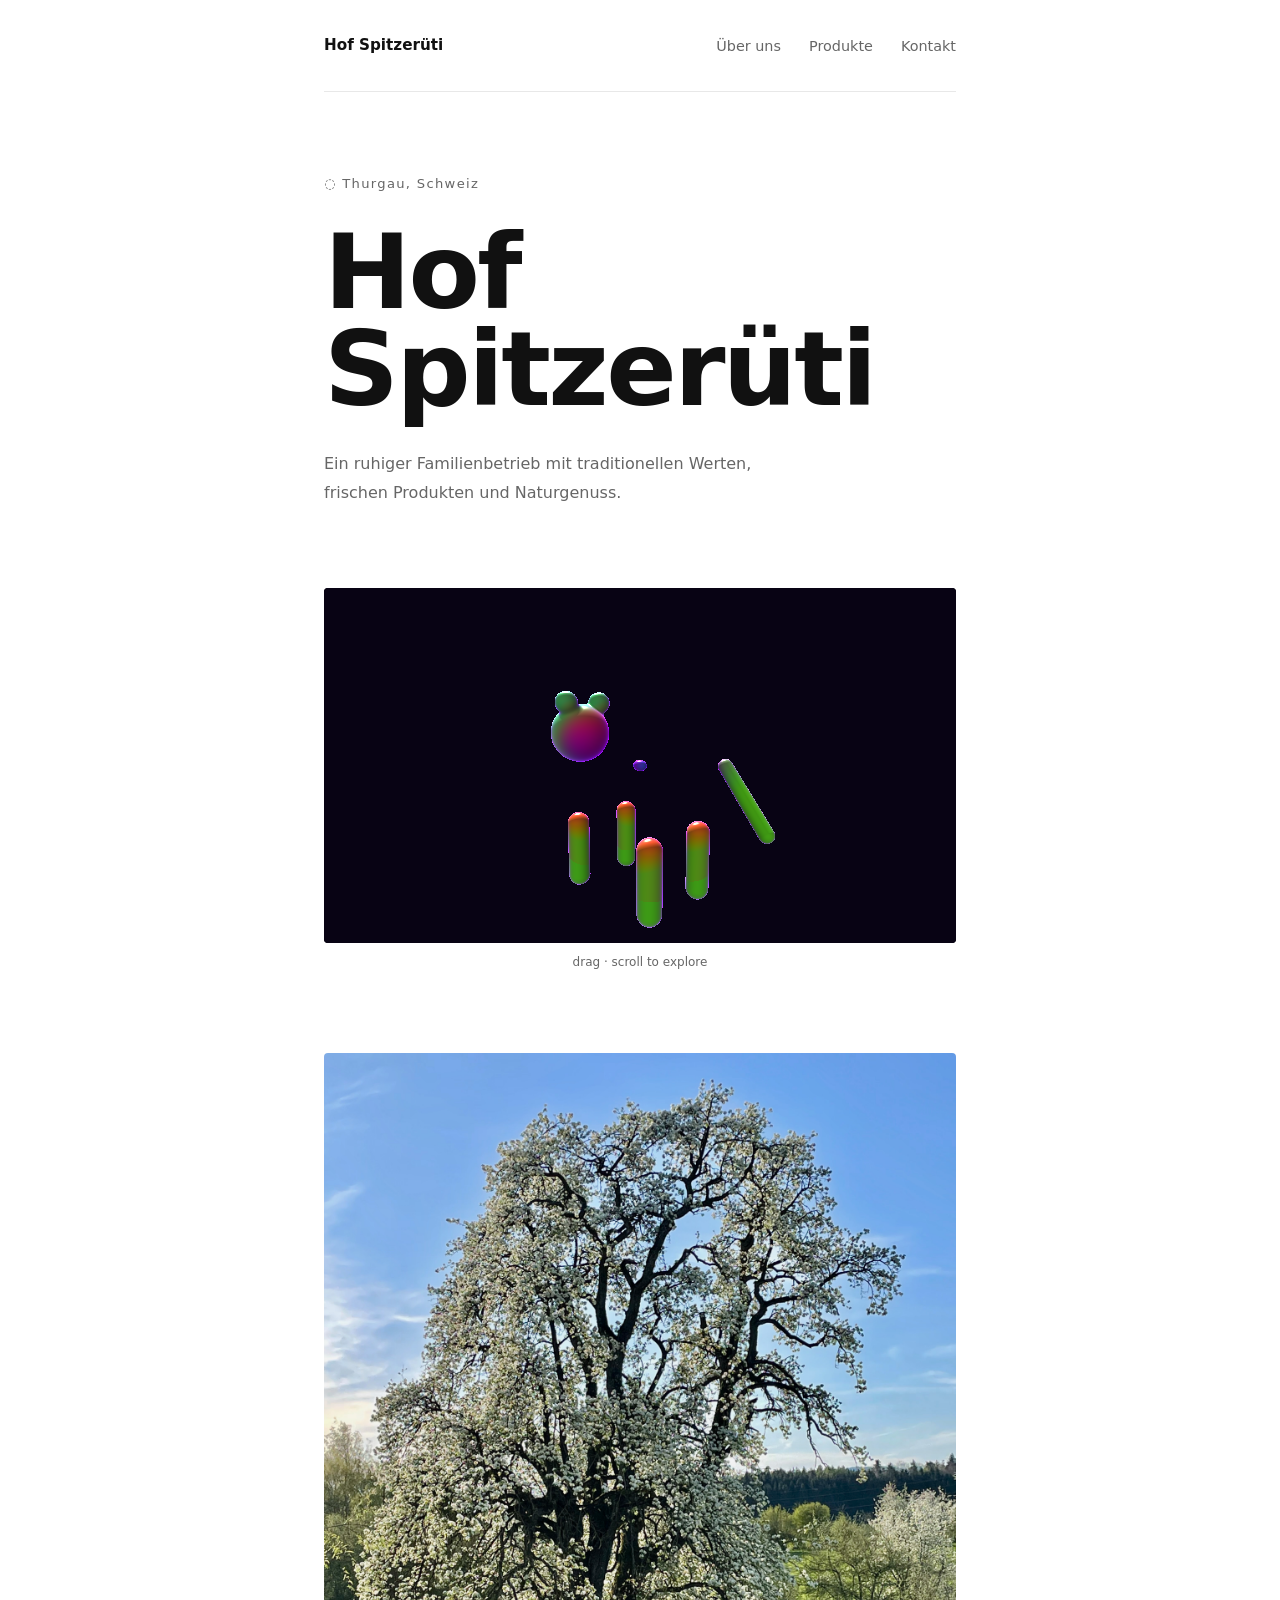
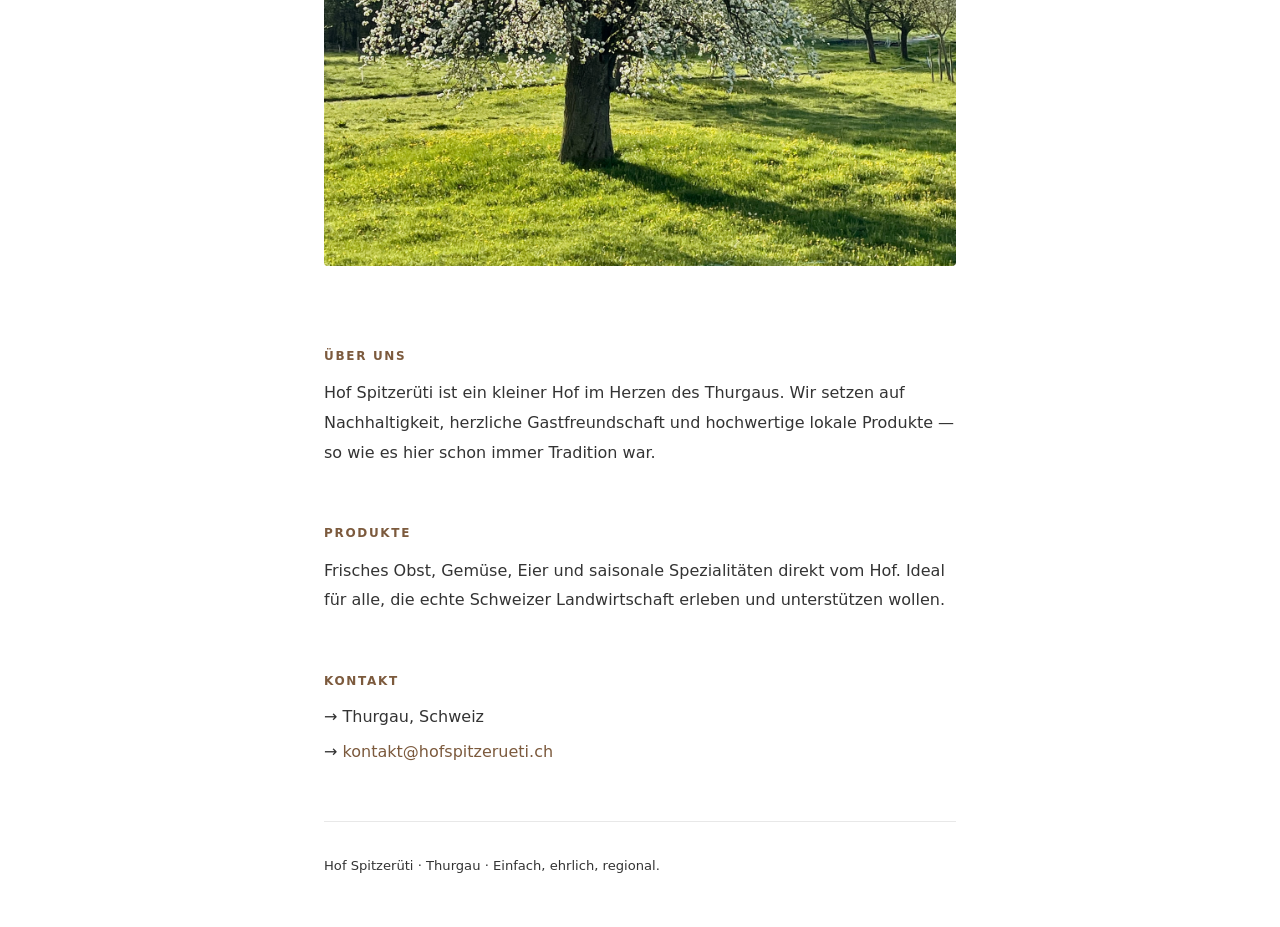
<file: index.html>
<!DOCTYPE html>
<html lang="de">
<head>
  <meta charset="UTF-8">
  <meta name="viewport" content="width=device-width, initial-scale=1.0">
  <meta name="description" content="Hof Spitzerüti – ein kleiner Familienbetrieb in Thurgau mit frischen lokalen Produkten, Nachhaltigkeit und herzlicher Gastfreundschaft.">
  <title>Hof Spitzerüti · Thurgau</title>
  <link rel="stylesheet" href="styles.css">
  <script type="application/ld+json">
  {
    "@context": "https://schema.org",
    "@type": "LocalBusiness",
    "name": "Hof Spitzerüti",
    "description": "Kleiner Familienbetrieb in Thurgau mit frischen lokalen Produkten, Nachhaltigkeit und herzlicher Gastfreundschaft.",
    "address": {
      "@type": "PostalAddress",
      "addressRegion": "Thurgau",
      "addressCountry": "CH"
    },
    "email": "kontakt@hofspitzerueti.ch",
    "url": "https://ral3xander.github.io/hof-spitzerueti/"
  }
  </script>
</head>
<body>
  <nav class="nav">
    <span class="nav-brand">Hof Spitzerüti</span>
    <ul class="nav-links">
      <li><a href="#ueber">Über uns</a></li>
      <li><a href="#produkte">Produkte</a></li>
      <li><a href="#kontakt">Kontakt</a></li>
    </ul>
  </nav>

  <main>
    <section class="hero">
      <p class="location">◌ Thurgau, Schweiz</p>
      <h1>Hof<br>Spitzerüti</h1>
      <p class="tagline">Ein ruhiger Familienbetrieb mit traditionellen Werten, frischen Produkten und Naturgenuss.</p>
    </section>

    <section class="fractal-section">
      <canvas id="fractal-canvas"></canvas>
      <p class="fractal-hint">drag · scroll to explore</p>
    </section>

    <section class="farm-image">
      <img src="IMG_1085.jpeg" alt="Hof Spitzerüti – Blick auf den Hof" loading="lazy">
    </section>

    <section class="content" id="ueber">
      <h2>Über uns</h2>
      <p>Hof Spitzerüti ist ein kleiner Hof im Herzen des Thurgaus. Wir setzen auf Nachhaltigkeit, herzliche Gastfreundschaft und hochwertige lokale Produkte — so wie es hier schon immer Tradition war.</p>
    </section>

    <section class="content" id="produkte">
      <h2>Produkte</h2>
      <p>Frisches Obst, Gemüse, Eier und saisonale Spezialitäten direkt vom Hof. Ideal für alle, die echte Schweizer Landwirtschaft erleben und unterstützen wollen.</p>
    </section>

    <section class="content" id="kontakt">
      <h2>Kontakt</h2>
      <ul class="contact-list">
        <li>→ Thurgau, Schweiz</li>
        <li>→ <a href="mailto:kontakt@hofspitzerueti.ch">kontakt@hofspitzerueti.ch</a></li>
      </ul>
    </section>
  </main>

  <footer class="footer">
    <p>Hof Spitzerüti · Thurgau · Einfach, ehrlich, regional.</p>
  </footer>

  <script>
  (function () {
    const canvas = document.getElementById('fractal-canvas');
    const gl = canvas.getContext('webgl');
    if (!gl) return;

    const vs = `
      attribute vec2 a_pos;
      void main() { gl_Position = vec4(a_pos, 0.0, 1.0); }
    `;

    const fs = `
      precision highp float;
      uniform vec2  u_res;
      uniform float u_time;
      uniform float u_yaw;
      uniform float u_pitch;
      uniform float u_zoom;

      float sdCapsule(vec3 p, vec3 a, vec3 b, float r) {
        vec3 pa = p-a, ba = b-a;
        float h = clamp(dot(pa,ba)/dot(ba,ba), 0.0, 1.0);
        return length(pa - ba*h) - r;
      }

      float smin(float a, float b, float k) {
        float h = clamp(0.5+0.5*(b-a)/k, 0.0, 1.0);
        return mix(b,a,h) - k*h*(1.0-h);
      }

      // Real Mandelbulb DE — power animates for morphing
      float mbulb(vec3 p) {
        float power = 5.0 + 4.0*sin(u_time*0.22);
        vec3 z = p;
        float dr = 1.0, r = 0.0;
        for (int i = 0; i < 12; i++) {
          r = length(z);
          if (r > 2.0) break;
          float theta = acos(clamp(z.z/r, -1.0, 1.0));
          float phi   = atan(z.y, z.x);
          dr = pow(r, power-1.0)*power*dr + 1.0;
          float zr = pow(r, power);
          theta *= power; phi *= power;
          z = zr*vec3(sin(theta)*cos(phi), sin(phi)*sin(theta), cos(theta)) + p;
        }
        return 0.5*log(r)*r/dr;
      }

      float scene(vec3 p) {
        float t = u_time;
        // Non-uniform scale: elongates Mandelbulb in x → cow body proportions
        vec3 q = p * vec3(1.55, 2.1, 1.9);
        float body = mbulb(q) / 2.1;  // compensate Lipschitz constant

        float lb = 0.015*sin(t*1.6);
        float leg1 = sdCapsule(p, vec3( 0.48,-0.52, 0.27), vec3( 0.48,-0.98+lb,  0.27), 0.09);
        float leg2 = sdCapsule(p, vec3( 0.48,-0.52,-0.27), vec3( 0.48,-0.98+lb, -0.27), 0.09);
        float leg3 = sdCapsule(p, vec3(-0.38,-0.52, 0.27), vec3(-0.38,-0.98-lb,  0.27), 0.09);
        float leg4 = sdCapsule(p, vec3(-0.38,-0.52,-0.27), vec3(-0.38,-0.98-lb, -0.27), 0.09);

        float head = length(p - vec3(0.82, 0.22, 0.0)) - 0.27;
        float ear1 = length(p - vec3(0.76, 0.50,  0.18)) - 0.10;
        float ear2 = length(p - vec3(0.76, 0.50, -0.18)) - 0.10;

        float wag  = 0.3*sin(t*2.3);
        float tail = sdCapsule(p, vec3(-0.78, 0.08, 0.0), vec3(-1.1,-0.15+wag, wag*0.4), 0.045);

        float d = body;
        d = smin(d, head, 0.12);
        d = smin(d, ear1, 0.06);
        d = smin(d, ear2, 0.06);
        d = smin(d, leg1, 0.09);
        d = smin(d, leg2, 0.09);
        d = smin(d, leg3, 0.09);
        d = smin(d, leg4, 0.09);
        d = min(d, tail);
        return d;
      }

      float march(vec3 ro, vec3 rd) {
        float t = 0.1;
        for (int i = 0; i < 110; i++) {
          float d = scene(ro + rd*t);
          if (d < 0.002) return t;
          t += max(d*0.28, 0.001);
          if (t > 9.0) break;
        }
        return -1.0;
      }

      vec3 getNorm(vec3 p) {
        float e = 0.003;
        return normalize(vec3(
          scene(p+vec3(e,0,0))-scene(p-vec3(e,0,0)),
          scene(p+vec3(0,e,0))-scene(p-vec3(0,e,0)),
          scene(p+vec3(0,0,e))-scene(p-vec3(0,0,e))
        ));
      }

      // Orbit trap: captures minimum distances during Mandelbulb iteration
      // gives wildly different colors per fractal feature
      vec3 orbitTrap(vec3 p) {
        float power = 5.0 + 4.0*sin(u_time*0.22);
        vec3 c = p * vec3(1.55, 2.1, 1.9);
        vec3 z = c;
        vec3 trap = vec3(1e4);
        float r;
        for (int i = 0; i < 12; i++) {
          r = length(z);
          if (r > 2.0) break;
          trap = min(trap, vec3(abs(z.x), abs(z.y)*0.7 + r*0.3, length(z.xy)));
          float theta = acos(clamp(z.z/r,-1.0,1.0));
          float phi   = atan(z.y, z.x);
          float zr    = pow(r, power);
          theta *= power; phi *= power;
          z = zr*vec3(sin(theta)*cos(phi),sin(phi)*sin(theta),cos(theta)) + c;
        }
        return clamp(trap, 0.0, 1.5);
      }

      void main() {
        vec2 uv = (gl_FragCoord.xy - 0.5*u_res) / min(u_res.x,u_res.y);

        float cy = cos(u_yaw), sy = sin(u_yaw);
        float cp = cos(u_pitch), sp = sin(u_pitch);
        vec3 ro  = u_zoom*vec3(cy*cp,sp,sy*cp);
        vec3 fwd = normalize(-ro);
        vec3 rgt = normalize(cross(fwd,vec3(0,1,0)));
        vec3 up  = cross(rgt,fwd);
        vec3 rd  = normalize(fwd+uv.x*rgt+uv.y*up);

        float t = march(ro,rd);
        if (t < 0.0) {
          gl_FragColor = vec4(0.03,0.01,0.08,1.0);
          return;
        }

        vec3 p    = ro+rd*t;
        vec3 n    = getNorm(p);
        vec3 trap = orbitTrap(p);

        vec3 ld1 = normalize(vec3(1.0,1.5,0.5));
        vec3 ld2 = normalize(vec3(-0.8,0.3,-1.0));
        float d1   = max(dot(n,ld1),0.0);
        float d2   = max(dot(n,ld2),0.0)*0.3;
        float spec = pow(max(dot(reflect(-ld1,n),-rd),0.0),32.0);
        float rim  = pow(1.0-max(dot(n,-rd),0.0),3.0);

        // Orbit trap drives the color — each fractal feature gets unique hue
        vec3 col = 0.7+0.7*cos(6.2832*(vec3(0.0,0.33,0.67) + trap.x + u_time*0.15));
        col = mix(col, 0.7+0.7*cos(6.2832*(vec3(0.5,0.16,0.83)+trap.z*0.8+u_time*0.12)),
                  trap.y/(trap.y+0.5));
        col *= d1+d2+0.15;
        col += spec*1.6*vec3(1.0,0.96,0.88);
        col += rim*1.3*vec3(0.55,0.05,1.0);

        gl_FragColor = vec4(clamp(col,0.0,1.0),1.0);
      }
    `;

    function compile(type, src) {
      const s = gl.createShader(type);
      gl.shaderSource(s, src); gl.compileShader(s); return s;
    }
    const prog = gl.createProgram();
    gl.attachShader(prog, compile(gl.VERTEX_SHADER, vs));
    gl.attachShader(prog, compile(gl.FRAGMENT_SHADER, fs));
    gl.linkProgram(prog); gl.useProgram(prog);

    const buf = gl.createBuffer();
    gl.bindBuffer(gl.ARRAY_BUFFER, buf);
    gl.bufferData(gl.ARRAY_BUFFER, new Float32Array([-1,-1, 1,-1, -1,1, 1,1]), gl.STATIC_DRAW);
    const aPos = gl.getAttribLocation(prog, 'a_pos');
    gl.enableVertexAttribArray(aPos);
    gl.vertexAttribPointer(aPos, 2, gl.FLOAT, false, 0, 0);

    const uRes   = gl.getUniformLocation(prog, 'u_res');
    const uTime  = gl.getUniformLocation(prog, 'u_time');
    const uYaw   = gl.getUniformLocation(prog, 'u_yaw');
    const uPitch = gl.getUniformLocation(prog, 'u_pitch');
    const uZoom  = gl.getUniformLocation(prog, 'u_zoom');

    let yaw = 0.4, pitch = 0.15, zoom = 2.8;
    let autoYaw = true, dragging = false, lastX = 0, lastY = 0;
    let raf = null, active = false;
    const t0 = performance.now();

    function resize() {
      const r = canvas.getBoundingClientRect();
      const dpr = Math.min(window.devicePixelRatio || 1, 1.5);
      canvas.width  = r.width  * dpr;
      canvas.height = r.height * dpr;
      gl.viewport(0, 0, canvas.width, canvas.height);
    }

    function render() {
      if (!active) return;
      raf = requestAnimationFrame(render);
      const t = (performance.now() - t0) / 1000;
      if (autoYaw) yaw = t * 0.18;
      gl.uniform2f(uRes, canvas.width, canvas.height);
      gl.uniform1f(uTime, t);
      gl.uniform1f(uYaw, yaw);
      gl.uniform1f(uPitch, pitch);
      gl.uniform1f(uZoom, zoom);
      gl.drawArrays(gl.TRIANGLE_STRIP, 0, 4);
    }

    function start() { if (!active) { active = true; render(); } }
    function stop()  { active = false; cancelAnimationFrame(raf); }

    canvas.addEventListener('mousedown', e => {
      dragging = true; autoYaw = false;
      lastX = e.clientX; lastY = e.clientY;
    });
    window.addEventListener('mousemove', e => {
      if (!dragging) return;
      yaw   += (e.clientX - lastX) * 0.005;
      pitch  = Math.max(-1.2, Math.min(1.2, pitch + (e.clientY - lastY) * 0.005));
      lastX = e.clientX; lastY = e.clientY;
    });
    window.addEventListener('mouseup', () => { dragging = false; });

    canvas.addEventListener('wheel', e => {
      e.preventDefault();
      zoom = Math.max(1.5, Math.min(5.0, zoom * (1 + e.deltaY * 0.001)));
    }, { passive: false });

    let lastPinch = null;
    canvas.addEventListener('touchstart', e => {
      autoYaw = false;
      if (e.touches.length === 1) { lastX = e.touches[0].clientX; lastY = e.touches[0].clientY; }
      if (e.touches.length === 2)  lastPinch = Math.hypot(e.touches[0].clientX - e.touches[1].clientX, e.touches[0].clientY - e.touches[1].clientY);
    }, { passive: true });
    canvas.addEventListener('touchmove', e => {
      e.preventDefault();
      if (e.touches.length === 1) {
        yaw   += (e.touches[0].clientX - lastX) * 0.005;
        pitch  = Math.max(-1.2, Math.min(1.2, pitch + (e.touches[0].clientY - lastY) * 0.005));
        lastX = e.touches[0].clientX; lastY = e.touches[0].clientY;
      }
      if (e.touches.length === 2) {
        const d = Math.hypot(e.touches[0].clientX - e.touches[1].clientX, e.touches[0].clientY - e.touches[1].clientY);
        if (lastPinch) zoom = Math.max(1.5, Math.min(5.0, zoom * lastPinch / d));
        lastPinch = d;
      }
    }, { passive: false });
    canvas.addEventListener('touchend', () => { lastPinch = null; });

    new IntersectionObserver(entries => {
      entries[0].isIntersecting ? start() : stop();
    }, { threshold: 0.1 }).observe(canvas);

    window.addEventListener('resize', resize);
    resize();
  })();
  </script>
</body>
</html>
</file>
<file: styles.css>
:root {
  --text: #111;
  --muted: #666;
  --accent: #7c5a3d;
  --bg: #fff;
  --border: #e8e8e8;
}

* {
  box-sizing: border-box;
  margin: 0;
  padding: 0;
}

body {
  background: var(--bg);
  color: var(--text);
  font-family: ui-sans-serif, system-ui, -apple-system, "Segoe UI", sans-serif;
  line-height: 1.7;
  max-width: 680px;
  margin: 0 auto;
  padding: 0 1.5rem;
}

/* Nav */

.nav {
  display: flex;
  align-items: center;
  justify-content: space-between;
  padding: 2rem 0;
  border-bottom: 1px solid var(--border);
  margin-bottom: 5rem;
}

.nav-brand {
  font-weight: 600;
  font-size: 0.95rem;
}

.nav-links {
  list-style: none;
  display: flex;
  gap: 1.75rem;
}

.nav-links a {
  color: var(--muted);
  text-decoration: none;
  font-size: 0.9rem;
  transition: color 0.15s;
}

.nav-links a:hover {
  color: var(--text);
}

/* Hero */

.hero {
  margin-bottom: 5rem;
}

.location {
  font-size: 0.82rem;
  color: var(--muted);
  letter-spacing: 0.1em;
  margin-bottom: 1.75rem;
}

h1 {
  font-size: clamp(3.5rem, 12vw, 6.5rem);
  font-weight: 700;
  line-height: 0.93;
  letter-spacing: -0.025em;
  margin-bottom: 2rem;
}

.tagline {
  font-size: 1rem;
  color: var(--muted);
  line-height: 1.8;
  max-width: 440px;
}

/* Fractal */

.fractal-section {
  margin-bottom: 5rem;
}

#fractal-canvas {
  width: 100%;
  aspect-ratio: 16 / 9;
  display: block;
  border-radius: 4px;
  cursor: grab;
  background: #010106;
}

#fractal-canvas:active {
  cursor: grabbing;
}

.fractal-hint {
  font-size: 0.75rem;
  color: var(--muted);
  text-align: center;
  margin-top: 0.5rem;
}

/* Farm image */

.farm-image {
  margin-bottom: 5rem;
}

.farm-image img {
  width: 100%;
  height: auto;
  display: block;
  border-radius: 4px;
}

/* Content sections */

.content {
  margin-bottom: 3.5rem;
}

h2 {
  font-size: 0.75rem;
  font-weight: 600;
  letter-spacing: 0.14em;
  text-transform: uppercase;
  color: var(--accent);
  margin-bottom: 0.75rem;
}

p {
  color: #333;
  line-height: 1.85;
}

/* Contact */

.contact-list {
  list-style: none;
  display: flex;
  flex-direction: column;
  gap: 0.5rem;
}

.contact-list li {
  color: #333;
  line-height: 1.7;
}

a {
  color: var(--accent);
  text-decoration: none;
}

a:hover {
  text-decoration: underline;
}

/* Footer */

.footer {
  border-top: 1px solid var(--border);
  padding: 2rem 0 3rem;
  margin-top: 3rem;
  font-size: 0.82rem;
  color: var(--muted);
}
</file>
